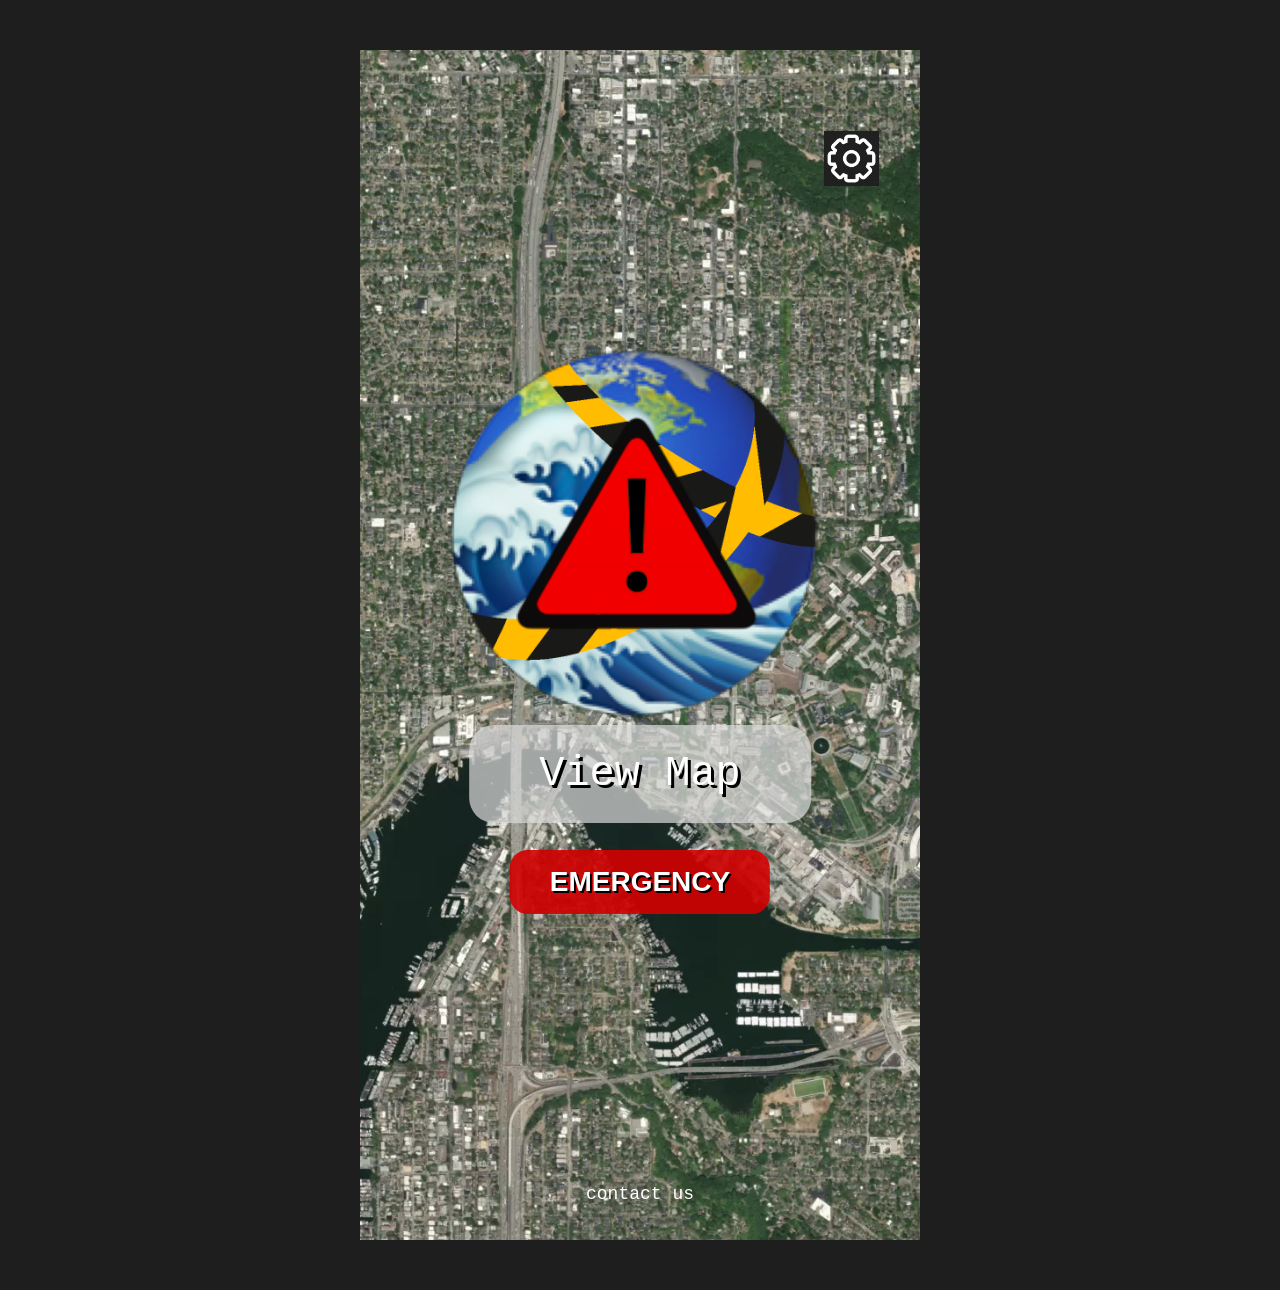
<file: index.html>
<!DOCTYPE html>
<html lang="en">

<head>
    <meta charset="UTF-8">
    <meta name="viewport" content="width=device-width, initial-scale=1.0">

    <title>Emergency Assistance App</title>

    <link rel="stylesheet" href="css/style.css">
</head>

<body>

    <!-- HOME PAGE -->
    <section class="home-page">

        <!-- background image -->
        <img src="img/bgdis.png" alt="Background" class="bg-image">

        <!-- settings -->
        <button class="settings-btn">
            <img src="img/settingIcon.png" alt="Settings">
        </button>

        <!-- app icon -->
        <div class="icon-container">
            <img src="img/appIcon.png" alt="App Icon" class="app-icon">
        </div>

        <!-- view map -->
        <a href="map.html" class="map-btn">
            View Map
        </a>

        <!-- emergency -->
        <button class="emergency-btn" id="openChat">
            EMERGENCY
        </button>

        <!-- contact -->
        <p class="contact-text">
            contact us
        </p>

    </section>



    <!-- CHAT PAGE -->
    <section class="chat-page" id="chatPage">

        <!-- top -->
        <div class="chat-top">

            <!-- leave -->
            <button class="leave-btn" id="closeChat">
                Leave
            </button>

            <!-- settings -->
            <button class="settings-btn">
                <img src="img/settingIcon.png" alt="Settings">
            </button>

        </div>

        <!-- center text -->
        <div class="chat-center">
            <h1>
                Hi, How can I <br>
                help you?
            </h1>
        </div>

        <!-- quick actions -->
        <div class="quick-actions">

            <button>
                📍Report
            </button>

            <button>
                Food Assist
            </button>

            <button>
                Shelter needs
            </button>

        </div>

        <!-- chat input -->
        <div class="chat-input">

            <input type="text" placeholder="Say something...">

            <button>
                ↵
            </button>

        </div>

    </section>



    <!-- javascript -->
    <script src="js/main.js"></script>

</body>

</html>
</file>
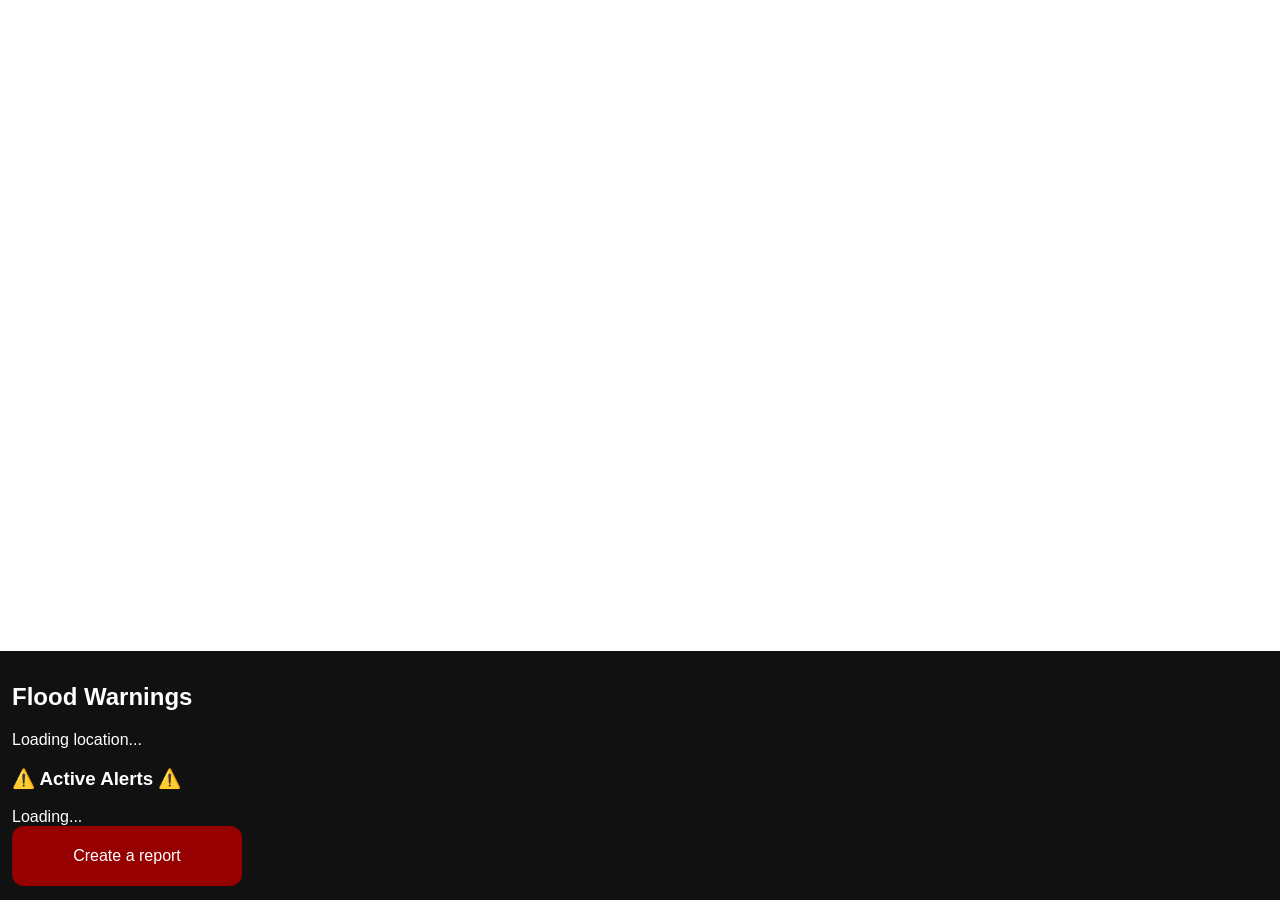
<file: map.html>
<!DOCTYPE html>
<html>

<head>
  <title>Flood Dashboard (Mapbox)</title>
  <script src="https://api.mapbox.com/mapbox-gl-js/v2.15.0/mapbox-gl.js"></script>
  <link href="https://api.mapbox.com/mapbox-gl-js/v2.15.0/mapbox-gl.css" rel="stylesheet"/>

  <style>
    body {
      margin: 0;
      display: flex;
      font-family: Arial;
    }



    #sidebar {
    position: fixed;
    bottom: 0;
    left: 0;
    width: 100%;
    height: 25vh;
    overflow: auto;
    padding: 12px;
    background: #111;
    color: white;
    z-index: 9999;
    }
    

    #map {
    order: 1;
    width: 100%;
    height: 100vh;
    }

    .alert {
      background: #222;
      padding: 10px;
      margin-bottom: 10px;
      border-radius: 8px;
    }
   #rect {
    background: #960000;
    color: white;
    padding: 5px;
    border-radius: 12px;
    width: 220px;
    cursor: pointer;
    transition: 0.2s;
    font-family: Arial;
    text-align: center;
    }

#rect:hover {
  background: #333;
  transform: scale(1.03);
}
  </style>
</head>

<body>

<div id="map"></div>

<div id="sidebar">
  <h2>Flood Warnings</h2>
  <p id="status">Loading location...</p>

  <h3>⚠️ Active Alerts ⚠️</h3>
  <div id="alerts">Loading...</div>
  <div id="rect">
    <p> Create a report </p>
  </div>
</div>

<script>
    mapboxgl.accessToken = "pk.eyJ1IjoibnVnYWl5ZW4iLCJhIjoiY21rb29tNzZxMDMzYTNmcHBpYmlkZGJqNSJ9.aa6QqHmav1QDW8cZUNCBhw";

    let map;
    let userLat, userLon;


    navigator.geolocation.getCurrentPosition(success, error);

    function success(pos) {
    userLat = pos.coords.latitude;
    userLon = pos.coords.longitude;

    document.getElementById("status").innerText =
        `Your Location: ${userLat.toFixed(4)}, ${userLon.toFixed(4)} 📍`;


    map = new mapboxgl.Map({
        container: "map",
        style: "mapbox://styles/mapbox/satellite-v9",
        center: [userLon, userLat],
        zoom: 15
    });

    // user marker
    new mapboxgl.Marker({ color: "red" })
        .setLngLat([userLon, userLat])
        .addTo(map);

    // optional: locate button
    map.addControl(
        new mapboxgl.GeolocateControl({
        positionOptions: { enableHighAccuracy: true },
        trackUserLocation: true
        })
    );

    loadAlerts(userLat, userLon);
    }

    function error() {
    userLat = 47.6062;
    userLon = -122.3321;

    map = new mapboxgl.Map({
        container: "map",
        style: "mapbox://styles/mapbox/satellite-v9",
        center: [userLon, userLat],
        zoom: 12
    });

    loadAlerts(userLat, userLon);
    }

// --------------------
// NOAA ALERTS
// --------------------

async function loadAlerts(lat, lon) {
  try {
    const pointRes = await fetch(
      `https://api.weather.gov/points/${lat},${lon}`,
      {
        headers: {
          "User-Agent": "flood-dashboard",
          "Accept": "application/geo+json"
        }
      }
    );

    const pointData = await pointRes.json();
    const zone = pointData.properties.forecastZone.split("/").pop();

    const alertRes = await fetch(
      `https://api.weather.gov/alerts/active?zone=${zone}`,
      {
        headers: {
          "User-Agent": "flood-dashboard",
          "Accept": "application/geo+json"
        }
      }
    );

    const data = await alertRes.json();

    const alertsDiv = document.getElementById("alerts");
    alertsDiv.innerHTML = "";

    if (!data.features.length) {
      alertsDiv.innerHTML = "<p>No active alerts ✅</p>";
      return;
    }

    data.features.forEach(alert => {
      const p = alert.properties;

      const box = document.createElement("div");
      box.className = "alert";

      box.innerHTML = `
        <h4>${p.event}</h4>
        <p><b>Severity:</b> ${p.severity}</p>
        <p><b>Urgency:</b> ${p.urgency}</p>
        <p>${p.areaDesc}</p>
        <p>${(p.description || "").slice(0, 150)}...</p>
      `;

      alertsDiv.appendChild(box);
    });

  } catch (err) {
    console.error(err);
    document.getElementById("alerts").innerText =
      "Failed to load alerts";
  }
}
</script>

</body>
</html>
</file>
<file: css/style.css>
body {
    margin: 0;
    background: #1e1e1e;
    font-family: monospace;
}

.home-page {
    position: relative;
    width: 560px;
    height: 1190px;
    margin: 50px auto;
    overflow: hidden;
}

.bg-image {
    position: absolute;
    width: 100%;
    height: 100%;
    object-fit: cover;
}

.settings-btn {
    position: absolute;
    top: 80px;
    right: 35px;
    background: none;
    border: none;
    z-index: 10;
}

.settings-btn img {
    width: 55px;
}

.icon-container {
    position: absolute;
    top: 40px;
    left: 45%;
    transform: translateX(-50%);
    z-index: 5;
}

.app-icon {
    width: 1060px;
}

.map-btn {
    position: absolute;
    top: 675px;
    left: 50%;
    transform: translateX(-50%);

    background: rgba(220, 220, 220, 0.7);
    color: white;
    text-decoration: none;

    font-size: 42px;
    padding: 25px 70px;
    border-radius: 25px;

    text-shadow: 3px 3px 0 black;
    z-index: 5;

    white-space: nowrap;
}

.emergency-btn {
    position: absolute;
    top: 800px;
    left: 50%;
    transform: translateX(-50%);

    background: rgba(210, 0, 0, 0.9);
    color: white;

    border: none;
    border-radius: 18px;

    font-size: 28px;
    font-weight: bold;
    padding: 16px 40px;

    text-shadow: 2px 2px 0 black;
    z-index: 5;
}

.contact-text {
    position: absolute;
    bottom: 18px;
    width: 100%;
    text-align: center;

    color: white;
    font-size: 18px;
    z-index: 5;
}

/* CHAT PAGE */
.chat-page {
    position: fixed;
    top: 50%;
    left: 50%;

    width: 390px;
    height: 780px;

    transform: translate(-50%, -50%);

    background: #5a5757;

    display: none;
    flex-direction: column;

    padding: 55px 30px 35px 30px;

    z-index: 100;

    border-radius: 35px;
}

/* top area */
.chat-top {
    display: flex;
    justify-content: space-between;
    align-items: center;
}

.leave-btn {
    background: #c40000;
    color: black;

    border: none;
    border-radius: 4px;

    padding: 5px 22px;

    font-size: 16px;
    font-weight: bold;

    cursor: pointer;
}

.chat-top .settings-btn {
    position: static;
}

.chat-top .settings-btn img {
    width: 50px;
}

/* center text */
.chat-center {
    flex: 1;

    display: flex;
    justify-content: center;
    align-items: center;

    text-align: center;
}

.chat-center h1 {
    color: white;

    font-size: 34px;
    line-height: 1.4;

    text-shadow: 2px 2px 0 #444;
}

/* quick buttons */
.quick-actions {
    display: flex;
    justify-content: center;
    gap: 10px;

    margin-bottom: 14px;
}

.quick-actions button {
    background: #d9d9d9;

    border: none;
    border-radius: 5px;

    padding: 6px 10px;

    font-size: 12px;

    cursor: pointer;
}

/* real text box */
.chat-input {
    display: flex;
    align-items: center;

    background: #d9d9d9;

    border-radius: 20px;
    padding: 12px 14px;
}

.chat-input input {
    flex: 1;

    background: transparent;
    border: none;
    outline: none;

    font-size: 16px;
    font-family: monospace;
}

.chat-input input::placeholder {
    color: #555;
}

.chat-input button {
    background: transparent;

    border: none;

    font-size: 26px;

    cursor: pointer;
}
</file>
